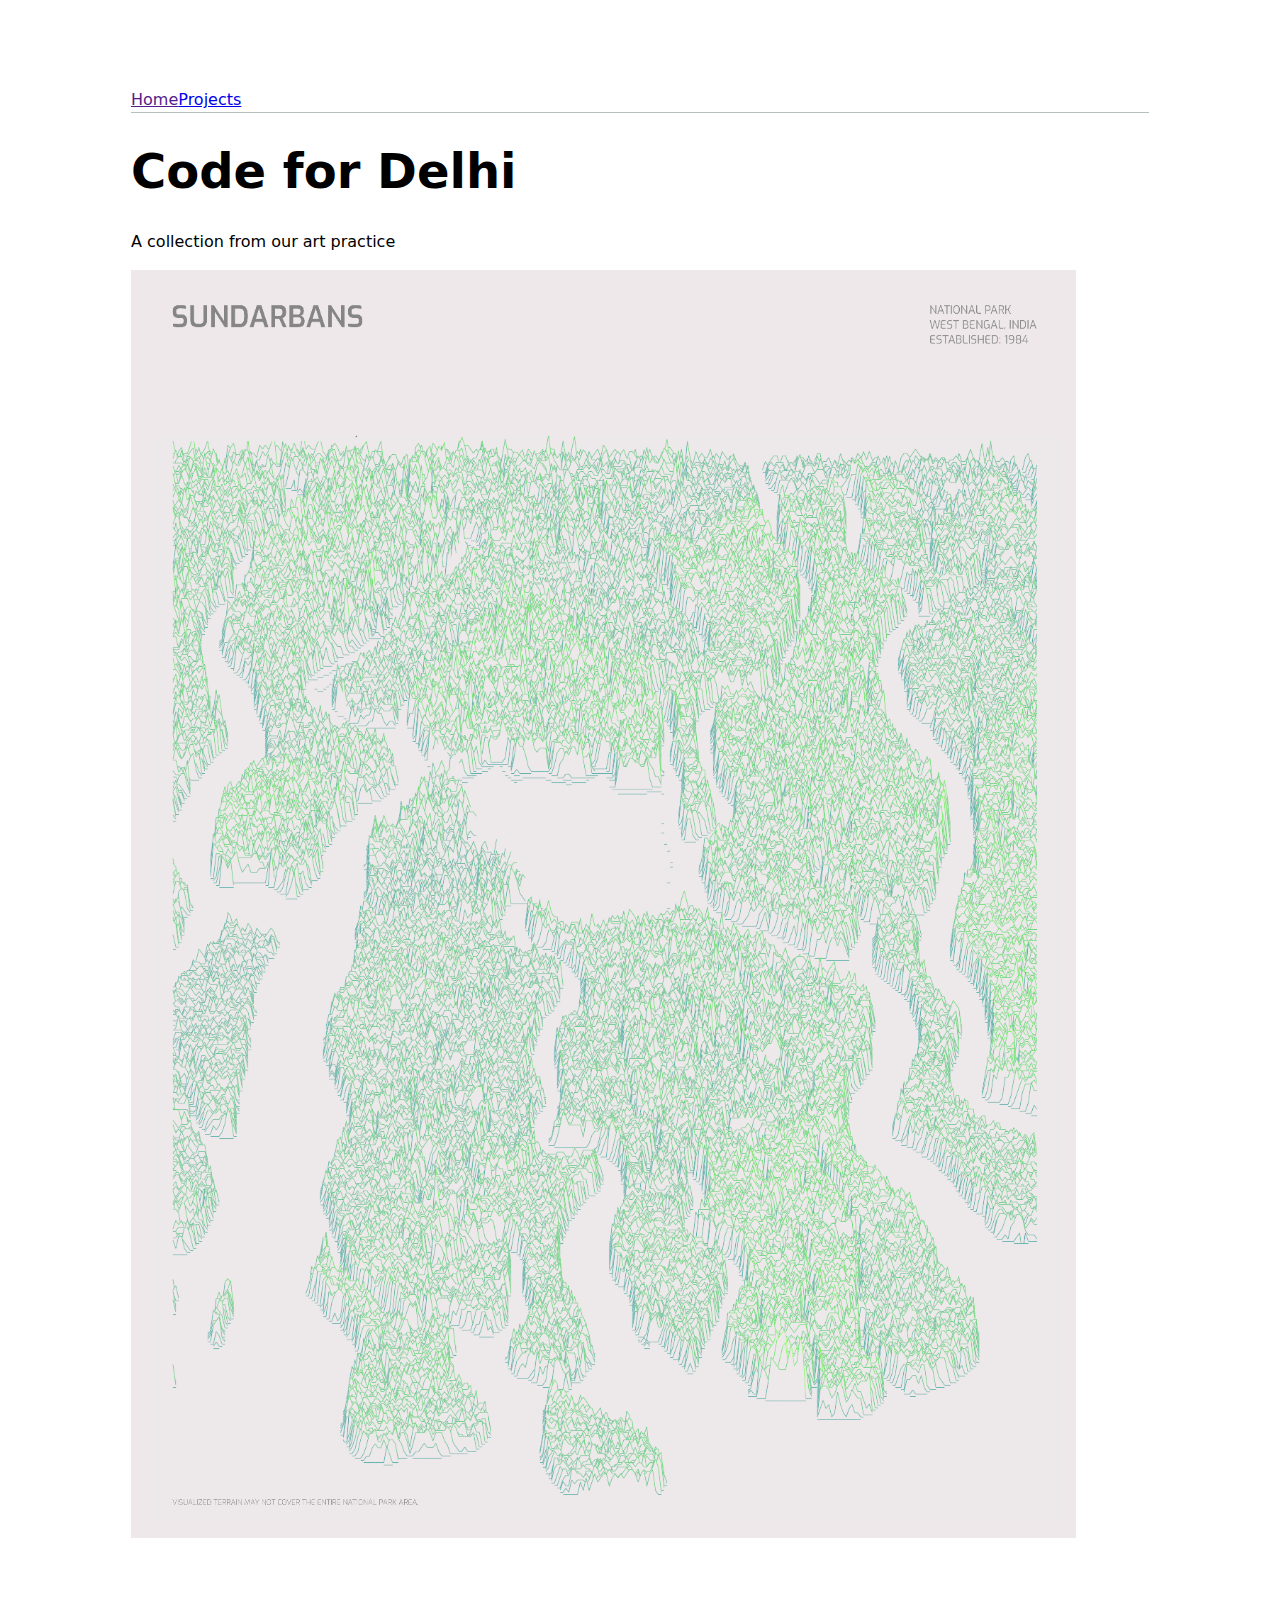
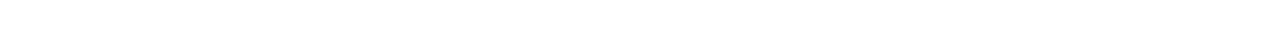
<file: index.html>
<!DOCTYPE html>
<html lang="en" class="home">
<head>
    <meta charset="UTF-8">
    <meta name="viewport" content="width=device-width, initial-scale=1.0">
    <title>Portfolio</title>
    <link rel="stylesheet" href="style.css">
</head>
<body  accent-color: var(--color-accent)>
    <h1>Code for Delhi</h1>
    <p>A collection from our art practice</p>
    <img src="images/sundarbans_thumb.PNG" alt="A generative art poster">
    
<script type="module" src="global.js"></script>
</body>
</html>
</file>
<file: style.css>
body {
    /* Set line height to 1.5 times the font size
       and use the OS’s UI font as the website font
     */
    font: 100%/1.5 system-ui;
    max-width: 100ch;
    margin-inline: auto;
    padding: 5em;
   }
  
h1 {
  font-size: 300%;
  line-height: 1.1;
  text-wrap: balance;
}

h2 {
  line-height: 1.1;
  text-wrap: balance;
}

nav {
  display: flex;
  margin-bottom: 0.5em;
  border-bottom-width: 1px;
  border-bottom-style: solid;
  border-bottom-color: oklch(80% 3% 200);
}

.ul-nav {
  display: contents;
}

.ul-nav .li{
  display: contents;
}

.current {
  display: flex;
  flex: 1;
  text-decoration: none;
  color: inherit; 
  text-align: center; 
  padding: 0.4em;
  border-bottom-width: 0.4em;
  border-bottom-style: solid;
  border-bottom-color: oklch(80% 3% 200);
    &:hover {
      border-bottom-width: 0.4em;
      border-bottom-style: solid;
      border-bottom-color: var(--color-accent);
      background-color: oklch(from var(--color-accent) 95% 5% h)
    }
}

.other{
  display: flex;
  flex: 1;
  text-decoration: none;
  color: inherit; 
  text-align: center;
  padding: 0.5em;
  &:hover {
    border-bottom-width: 0.4em;
    border-bottom-style: solid;
    border-bottom-color: var(--color-accent);
    background-color: oklch(from var(--color-accent) 95% 5% h)
  }
}

html {
  --color-accent: oklch(50.44% 0.184 274.59);
}

img {
  max-width: 100%;
}

.projects {
  display: grid;
  gap: 10px;
  grid-template-columns: repeat(auto-fill, minmax(15em, 1fr));
}

article {
  grid-template-rows: subgrid;
  grid-row: span 3;
  &:h2 {
    margin:0;
  }
}
</file>
